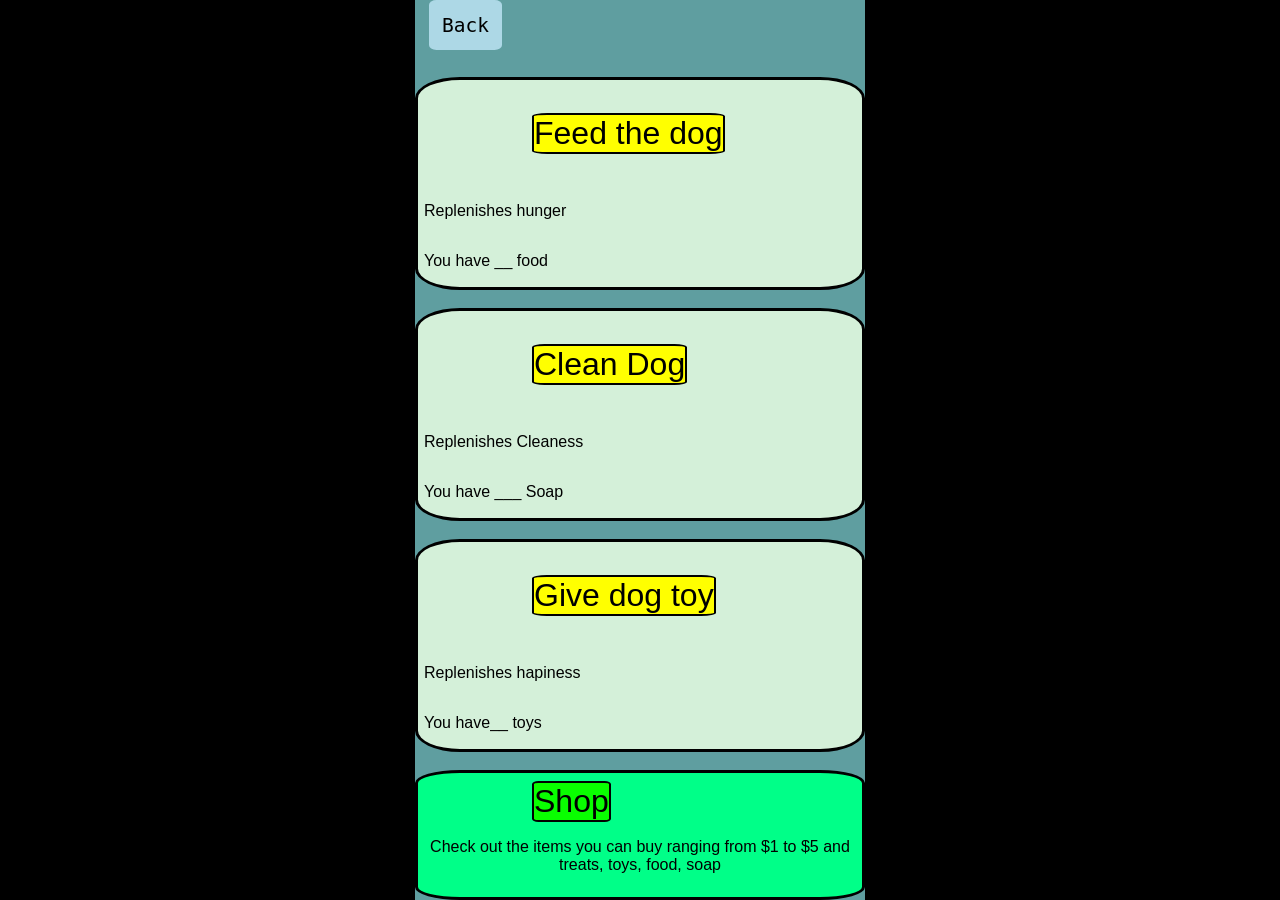
<file: mainPages/activities.html>
<!DOCTYPE html>
<html>
    <head>
        <title>Pet Sim Activities</title>
        <link rel="stylesheet" type="text/css" href="../styles/activities.css">
    </head>
    
    
    
    <body>
       
        <div id="actFormat">
            <a id="back" href="start.html">Back</a>
            <button class="notShop">
                <p class="actName">Feed the dog</p>
                
                <p>Replenishes hunger</p>
                <p>You have __ food</p>
            </button>

            <button class="notShop">
                <p class="actName">Clean Dog</p>
                <p>Replenishes Cleaness</p>
                <p>You have ___ Soap</p>
            
            </button>

            <button class="notShop">
                <p class="actName">Give dog toy</p>
                <p>Replenishes hapiness</p>

                <p>You have__ toys</p>
            </button>

            <button id="shop">
                
                    <a href="shop.html">Shop</a>
                
                <p>Check out the items you can buy ranging from $1 to $5 and treats, toys, food, soap</p>
            </button>





        </div>


    </body>
</html>
</file>
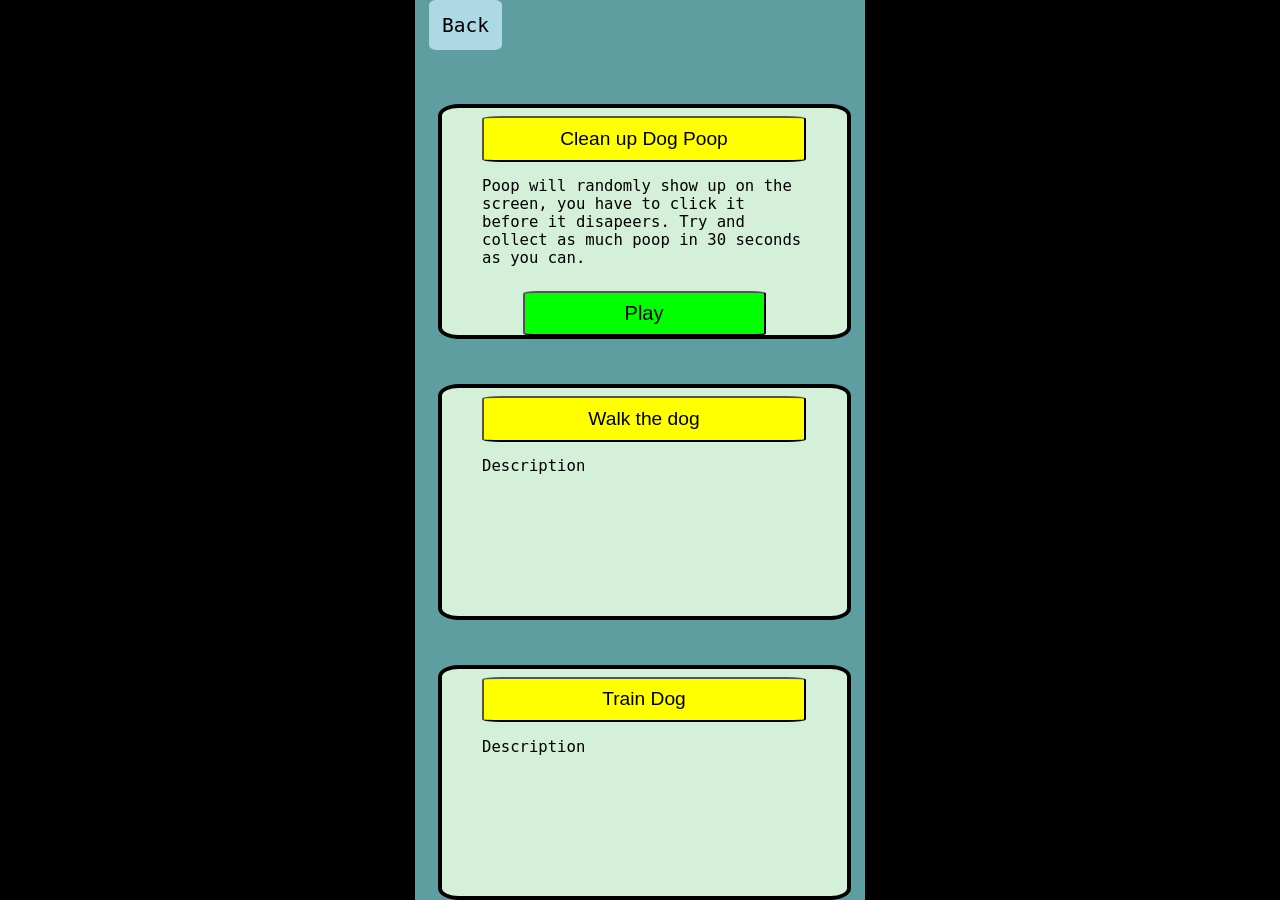
<file: mainPages/chores.html>
<!DOCTYPE html>
<html>
    <head>
        <title>Doggy Dollar Chores</title>
        <link rel="stylesheet" type="text/css" href="../styles/chores.css">
    </head>

    <body>
        

        <div id="choreFormat">
            <a id="back" href="start.html">Back</a>

            <div class="chore">
                
                <button >Clean up Dog Poop</button>
                <p>Poop will randomly show up on the screen, you have to click it before it disapeers. 
                    Try and collect as much poop in 30 seconds as you can.
                </p>
                <a href="../chores/dogPoop.html">
                    <button>Play</button>
                </a>
            </div>

            <div class="chore">
                <button>Walk the dog</button>
                <p>Description</p>
            </div>

            <div class="chore">
                <button>Train Dog</button>
                <p>Description</p>
            </div>


        </div>



    </body>
</html>
</file>
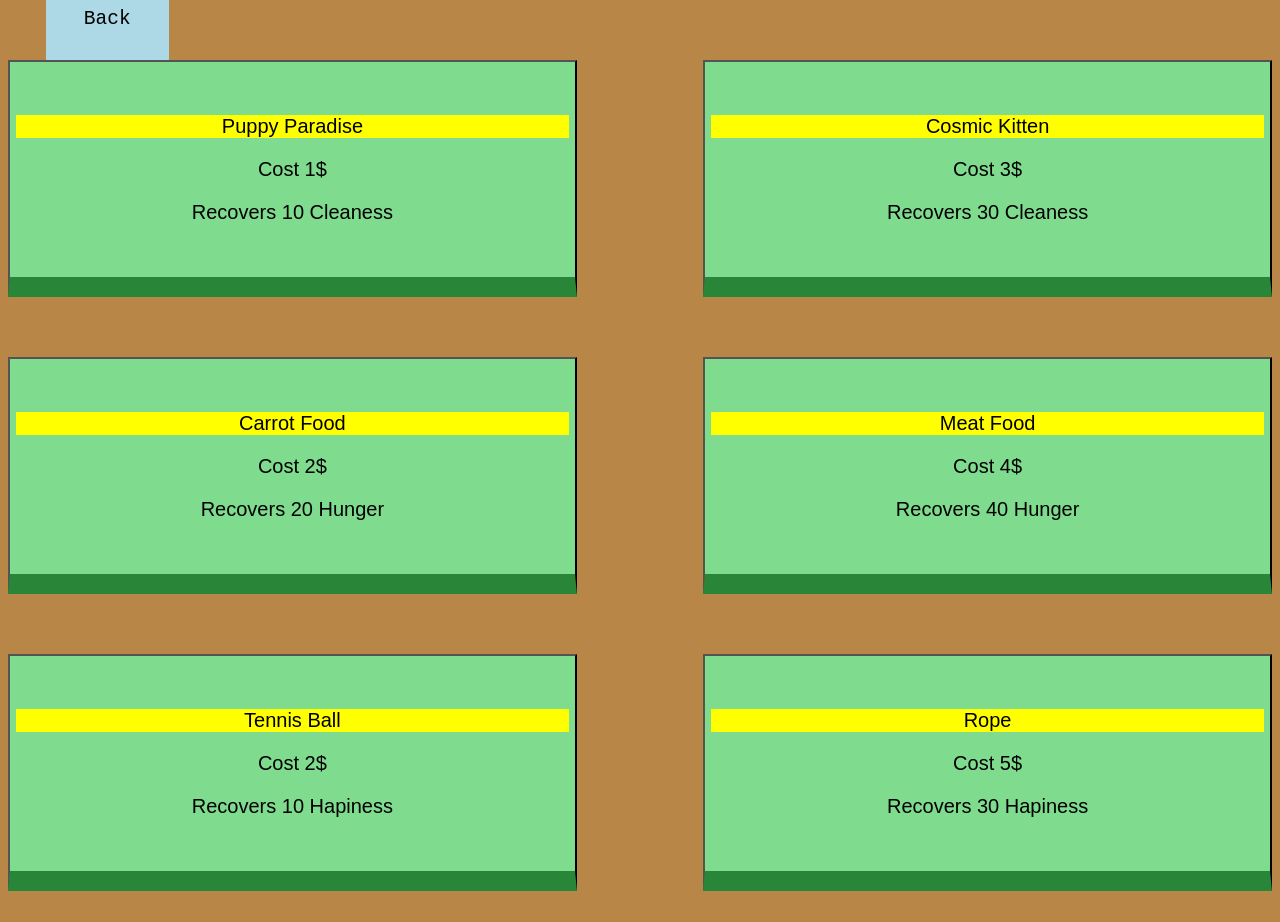
<file: mainPages/shop.html>
<!DOCTYPE html>
<html>
    <head>
        <title>Pet Sim Activities</title>
        <link rel="stylesheet" type="text/css" href="../styles/shop.css">
    </head>
    
    
    
    <body>
       
        
        <div id="shopFormat">
            <a id ="back" href="activities.html">Back</a>   

            <div class="shoplayer">
                <button>
                    <p class = "itemTitle">Puppy Paradise</p>
                    <p>Cost 1$</p>
                    <p>Recovers 10 Cleaness</p>

                </button>

                <button>
                    <p class = "itemTitle">Cosmic Kitten</p>
                    <p>Cost 3$</p>
                    <p>Recovers 30 Cleaness</p>
                </button>
                
                
            </div>

            <div class="shoplayer">
                <button>
                    <p class = "itemTitle">Carrot Food</p>
                    <p>Cost 2$</p>
                    <p>Recovers 20 Hunger</p>
                </button>

                <button>
                    <p class = "itemTitle">Meat Food </p>
                    <p>Cost 4$</p>
                    <p>Recovers 40 Hunger</p>
                </button>
            </div>

            <div class="shoplayer">
                <button>
                    <p class = "itemTitle">Tennis Ball</p>
                    <p>Cost 2$</p>
                    <p>Recovers 10 Hapiness</p>
                </button>

                <button>
                    <p class = "itemTitle">Rope</p>
                    <p>Cost 5$</p>
                    <p>Recovers 30 Hapiness</p>
                </button>
            </div>


        </div>
            


    </body>
</html>
</file>
<file: styles/activities.css>
html {
    background-color:black;
    font-family:monospace;
}
body {
    width:450px;
    margin: 0 auto;
    background-color:cadetblue;
}
#actFormat {
    display:flex;
    flex-direction:column;
    
    height:100vh;
    gap:2%;
}

#back {
    height:8%;
    font-size:150%;
    border-radius:10%;
    margin-left:3%;
    width:min-content;
    height:min-content;
    padding:3%;
    background-color:lightblue;
    color:black;
    text-decoration:none;
    margin-bottom:2%;
}
#shop {
    background-color:rgb(0, 255, 136);
}
#shop > a {
    color:black;
    text-decoration:none;
    font-size:200%;
    position:relative;
    border: 2px solid black;
    margin-left:25%;
    margin-right:25%;
    border-radius:8%;
    background-color:#09ff00;
}
.notShop {
    background-color:#d4f0d9;
}
#actFormat > button {
    display:flex;
    flex-direction:column; 
    border-radius:10%;
    border: 3px solid black;
    justify-content:center;
    height: 25%;
    font-size:100%;
    
    
}

.actName {
    font-size:200%;
    position:relative;
    border: 2px solid black;
    margin-left:25%;
    margin-right:25%;
    border-radius:8%;
    background-color:yellow;
}
</file>
<file: styles/chores.css>
html {
   
    font-family:monospace;
    background:black;
}
body {
    width:450px;
    margin: 0 auto;
    background-color:cadetblue;
}
#back {
    height:8%;
    font-size:150%;
    border-radius:10%;
    margin-left:3%;
    width:min-content;
    height:min-content;
    padding:3%;
    background-color:lightblue;
    color:black;
    text-decoration:none;
    margin-bottom:2%;
}

#choreFormat {
    
    display:flex;
    flex-direction:column;
    gap:5%;
    height:100vh;

}

.chore {
    border: 4px solid black;
    border-radius:5%;
    height:33%;
    width:90%;
    margin-left:5%;
    background-color:#d4f0d9;
}
.chore > button {
    position: relative;
    width:80%;
    text-align:center;
    margin-left:10%;
    height:20%;
    font-size:120%;
    margin-top:2%;
    background-color:yellow;
    border-radius:6%;
}
a > button {
    position: relative;
    width:60%;
    text-align:center;
    margin-left:20%;
    height:20%;
    font-size:125%;
    margin-top:2%;
    background-color:rgb(0, 255, 0);
    border-radius:6%;   
}
.chore > p {
    width:80%;
    margin-left:10%;
    font-size:120%;
}
</file>
<file: styles/shop.css>
body {
    background-color:#B88647;
    font-family:monospace;
}

#back {
    height:10%;
    font-size:150%;
    border-radius:10%;
    margin-left:3%;
    width:min-content;
    height:min-content;
    padding:3%;
    background-color:lightblue;
    color:black;
    text-decoration:none;
    margin-bottom:2%;
}


#shopFormat {
    height:100vh;
    background-color:#B88647;
    
}

.shoplayer {
    background-color:#B88647;
    height:33%;
    display:flex;
    justify-content:center;
    align-content:center;
    align-items:center;
    gap:10%;
}

.shoplayer > button {
    height:80%;
    background-color:#7fdb8e;
    width:50%;
    border-bottom:20px solid #298538;
    
}
button > p {
    font-size:150%;
    position:relative;
}
.itemTitle {
    font-size:auto;
    background-color:yellow;
    

}
</file>
